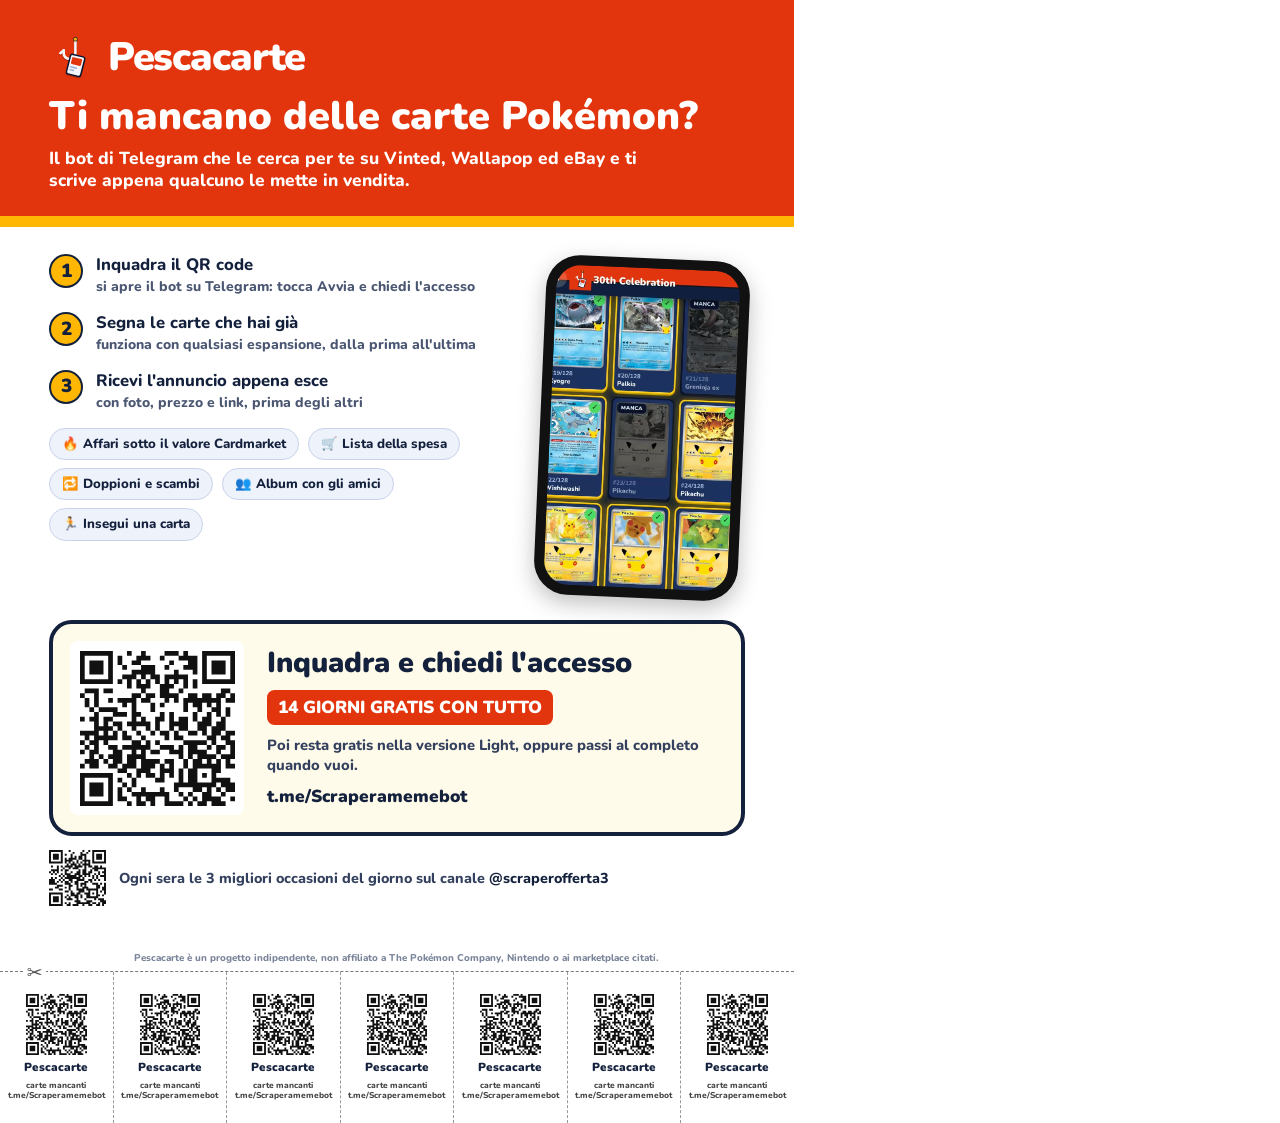
<file: promo/volantino/volantino.html>
<!doctype html>
<html lang="it"><head><meta charset="utf-8">

<style>
@font-face { font-family: "Nunito"; font-weight: 700 800; src: url(nunito800.ttf); }
@font-face { font-family: "Nunito"; font-weight: 900; src: url(nunito900.ttf); }
@page { size: A4; margin: 0; }
* { box-sizing: border-box; margin: 0; padding: 0; }
html, body { width: 210mm; height: 297mm; }
body { font-family: "Nunito", "DejaVu Sans", sans-serif; color: #14213d; background: #fff; -webkit-print-color-adjust: exact; print-color-adjust: exact; }
.page { position: relative; width: 210mm; height: 297mm; overflow: hidden; }
.top { background: #e3350d; color: #fff; padding: 8mm 13mm 6.5mm; position: relative; border-bottom: 3mm solid #ffb703; }
.brand { display: flex; align-items: center; gap: 4mm; font-weight: 900; font-size: 10.5mm; letter-spacing: -.3mm; }
.brand .logo { width: 11.5mm; height: 11.5mm; filter: drop-shadow(0 .5mm 0 rgba(0,0,0,.3)); }
h1 { font-size: 10.5mm; line-height: 1.05; font-weight: 900; margin-top: 3mm; }
.sub { font-size: 4.6mm; font-weight: 800; margin-top: 2.5mm; line-height: 1.3; max-width: 165mm; }
.mid { display: flex; gap: 7mm; padding: 7mm 13mm 0; }
.left { flex: 1; }
.steps { list-style: none; }
.steps li { display: flex; gap: 3.5mm; align-items: flex-start; margin-bottom: 4.2mm; font-size: 4.4mm; font-weight: 800; line-height: 1.3; }
.n { flex: none; width: 9mm; height: 9mm; border-radius: 50%; background: #ffb703; color: #14213d; display: flex; align-items: center; justify-content: center; font-weight: 900; font-size: 5mm; border: .7mm solid #14213d; }
.steps small { display: block; font-weight: 700; color: #4a5672; font-size: 3.7mm; margin-top: .6mm; }
.feat { display: flex; flex-wrap: wrap; gap: 2.2mm; margin-top: 1mm; }
.feat span { background: #eef2fb; border: .5mm solid #c9d3ea; border-radius: 99px; padding: 1.6mm 3.2mm; font-size: 3.5mm; font-weight: 800; }
.phone { flex: none; width: 54mm; height: 90mm; border-radius: 9mm; background: #111; padding: 2.6mm; box-shadow: 0 2mm 6mm rgba(0,0,0,.25); transform: rotate(2.5deg); margin-top: 1mm; }
.phone img { width: 100%; height: 100%; object-fit: cover; object-position: top; border-radius: 6.5mm; display: block; }
.cta { display: flex; align-items: center; gap: 6mm; margin: 6mm 13mm 0; padding: 4.5mm; border: 1.2mm solid #14213d; border-radius: 6mm; background: #fffbea; }
.cta .qr { width: 46mm; height: 46mm; flex: none; background: #fff; padding: 2.5mm; border-radius: 2mm; }
.cta .qr img { width: 100%; height: 100%; display: block; }
.cta b.big { display: block; font-size: 7.6mm; line-height: 1.05; font-weight: 900; }
.cta .free { display: inline-block; margin-top: 3mm; background: #e3350d; color: #fff; font-weight: 900; font-size: 4.6mm; border-radius: 2mm; padding: 1.5mm 3mm; }
.cta p { font-size: 3.9mm; font-weight: 800; margin-top: 3mm; line-height: 1.35; color: #33405e; }
.cta .url { font-size: 4.6mm; font-weight: 900; color: #14213d; margin-top: 2.2mm; }
.chan { display: flex; align-items: center; gap: 3.5mm; margin: 3.5mm 13mm 0; font-size: 3.8mm; font-weight: 800; color: #33405e; }
.chan img { width: 15mm; height: 15mm; }
.chan b { color: #14213d; }
.tabs { position: absolute; left: 0; right: 0; bottom: 0; height: 40mm; display: flex; border-top: .5mm dashed #777; }
.tabs::before { content: "✂"; position: absolute; top: -3.4mm; left: 6mm; font-size: 5mm; background: #fff; padding: 0 1mm; color: #555; }
.tab { flex: 1; border-left: .4mm dashed #999; display: flex; flex-direction: column; align-items: center; justify-content: center; gap: 1.6mm; padding: 2mm 1mm; }
.tab:first-child { border-left: 0; }
.tab img { width: 16mm; height: 16mm; }
.tab b { font-size: 3.1mm; font-weight: 900; text-align: center; line-height: 1.15; }
.tab span { font-size: 2.25mm; font-weight: 800; color: #444; text-align: center; line-height: 1.2; }
.note { position: absolute; left: 13mm; right: 13mm; text-align: center; bottom: 42mm; font-size: 2.6mm; color: #7a849a; font-weight: 700; }
</style></head>
<body><div class="page">
  <div class="top">
    <div class="brand"><img class="logo" src="logo.svg" alt="">Pescacarte</div>
    <h1>Ti mancano delle carte Pokémon?</h1>
    <div class="sub">Il bot di Telegram che le cerca per te su Vinted, Wallapop ed eBay e ti scrive appena qualcuno le mette in vendita.</div>
  </div>
  <div class="mid">
    <div class="left">
      <ul class="steps">
        <li><span class="n">1</span><div>Inquadra il QR code<small>si apre il bot su Telegram: tocca Avvia e chiedi l'accesso</small></div></li>
        <li><span class="n">2</span><div>Segna le carte che hai già<small>funziona con qualsiasi espansione, dalla prima all'ultima</small></div></li>
        <li><span class="n">3</span><div>Ricevi l'annuncio appena esce<small>con foto, prezzo e link, prima degli altri</small></div></li>
      </ul>
      <div class="feat">
        <span>🔥 Affari sotto il valore Cardmarket</span>
        <span>🛒 Lista della spesa</span>
        <span>🔁 Doppioni e scambi</span>
        <span>👥 Album con gli amici</span>
        <span>🏃 Insegui una carta</span>
      </div>
    </div>
    <div class="phone"><img src="app.jpg" alt=""></div>
  </div>
  <div class="cta">
    <div class="qr"><img src="qr_bot.svg" alt=""></div>
    <div>
      <b class="big">Inquadra e chiedi l'accesso</b>
      <span class="free">14 GIORNI GRATIS CON TUTTO</span>
      <p>Poi resta gratis nella versione Light, oppure passi al completo quando vuoi.</p>
      <div class="url">t.me/Scraperamemebot</div>
    </div>
  </div>
  <div class="chan"><img src="qr_canale.svg" alt=""><div>Ogni sera le 3 migliori occasioni del giorno sul canale <b>@scraperofferta3</b></div></div>
  <div class="note">Pescacarte è un progetto indipendente, non affiliato a The Pokémon Company, Nintendo o ai marketplace citati.</div>
  <div class="tabs">
    <div class="tab"><img src="qr_bot.svg" alt=""><b>Pescacarte</b><span>carte mancanti<br>t.me/Scraperamemebot</span></div>
    <div class="tab"><img src="qr_bot.svg" alt=""><b>Pescacarte</b><span>carte mancanti<br>t.me/Scraperamemebot</span></div>
    <div class="tab"><img src="qr_bot.svg" alt=""><b>Pescacarte</b><span>carte mancanti<br>t.me/Scraperamemebot</span></div>
    <div class="tab"><img src="qr_bot.svg" alt=""><b>Pescacarte</b><span>carte mancanti<br>t.me/Scraperamemebot</span></div>
    <div class="tab"><img src="qr_bot.svg" alt=""><b>Pescacarte</b><span>carte mancanti<br>t.me/Scraperamemebot</span></div>
    <div class="tab"><img src="qr_bot.svg" alt=""><b>Pescacarte</b><span>carte mancanti<br>t.me/Scraperamemebot</span></div>
    <div class="tab"><img src="qr_bot.svg" alt=""><b>Pescacarte</b><span>carte mancanti<br>t.me/Scraperamemebot</span></div>
  </div>
</div></body></html>
</file>
